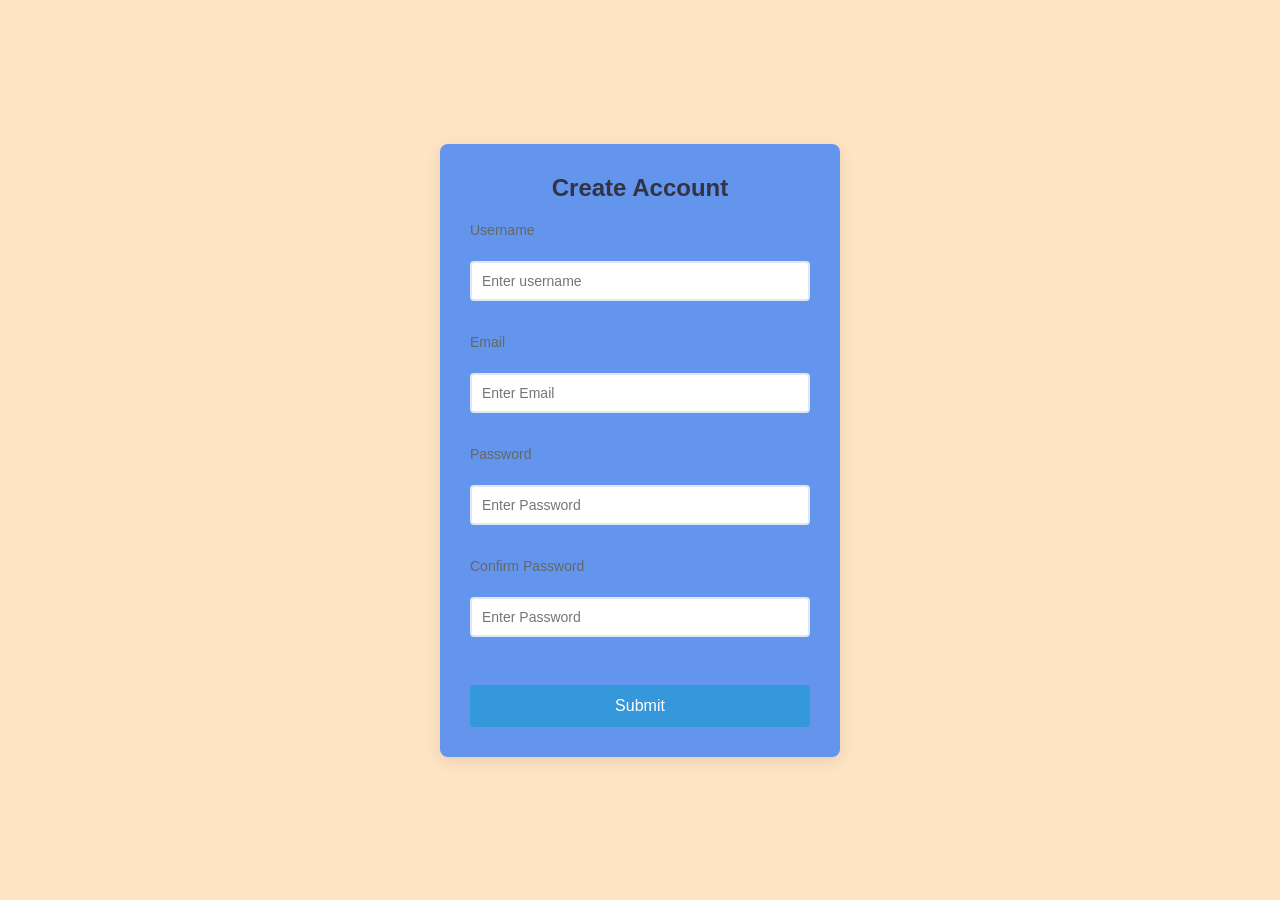
<file: Registration_JS/index.html>
<!DOCTYPE html>
<html lang="en">
<head>
    <meta charset="UTF-8">
    <meta name="viewport" content="width=device-width, initial-scale=1.0">
    <title>Registration Page</title>
    <link rel="stylesheet" href="style.css">
</head>
<body>
    <div class="container">
        <form id="registrationform" class="form">
            <h2>Create Account</h2>
            <!-- Username -->
            <div class="form-control">
                <label for="username">Username</label> <br>
                <input type="text" id="username" placeholder="Enter username" autocomplete="off"> <br>
                <small>Error Message</small> <br>
            </div>
            <!-- Email -->
             <div class="form-control">
                <label for="email">Email</label> <br>
                <input type="email" id="email" placeholder="Enter Email" autocomplete="off"> <br>
                <small>Error Message</small> <br>
             </div>
             <!-- Password -->
              <div class="form-control">
                <label for="password">Password</label> <br>
                <input type="password" id="password" placeholder="Enter Password" maxlength="10" required> <br>
                <small>Error Message</small> <br>
              </div>
              <!-- Confirm Password -->
               <div class="form-control">
                <label for="repassword">Confirm Password</label> <br>
                <input type="password" id="repassword" placeholder="Enter Password" maxlength="10" required> <br>
               </div>
               <br>
               <button type="submit">Submit</button>
        </form>
    </div>
    <script src="script.js"></script>
    
</body>
</html>
</file>
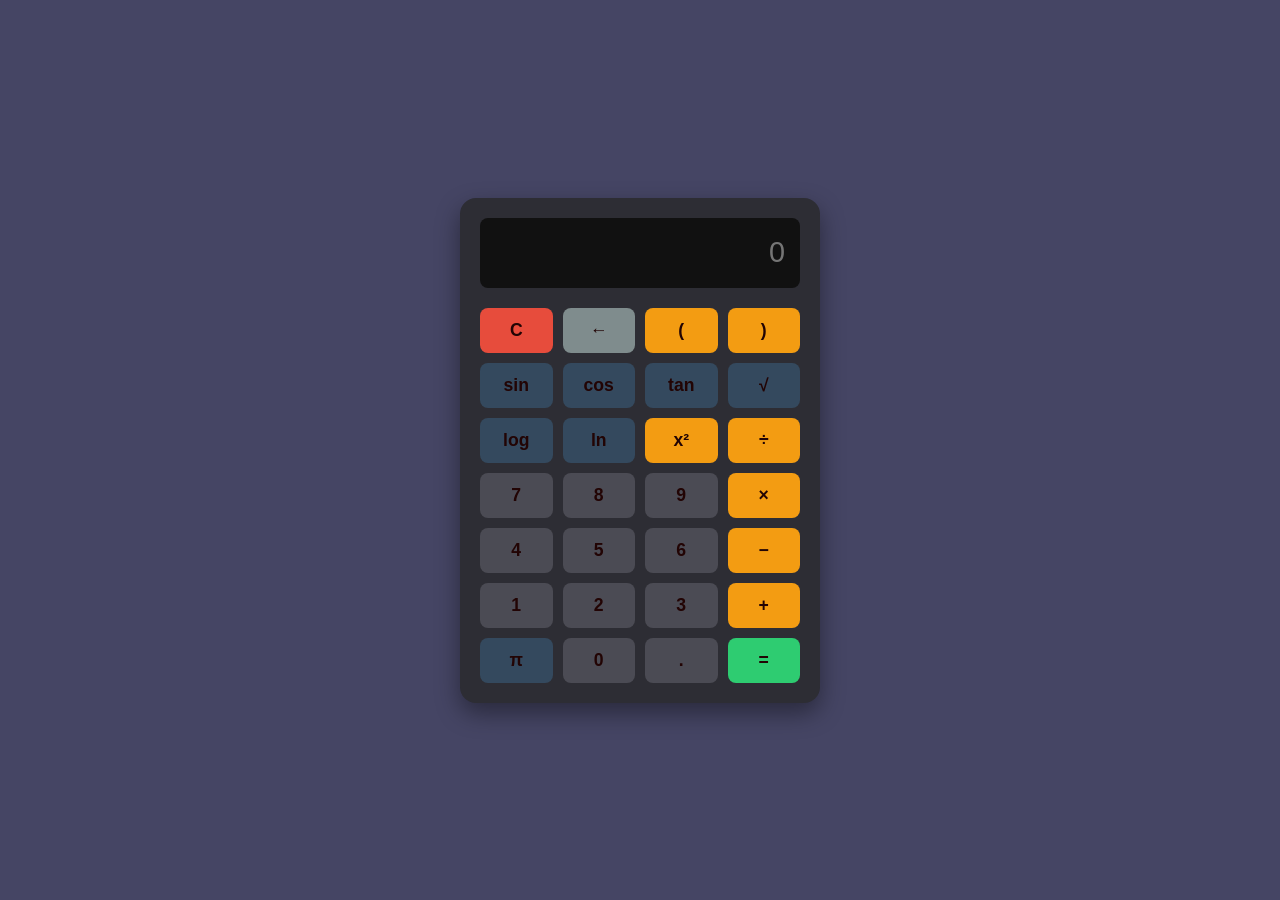
<file: scientific_cal/index.html>
<!DOCTYPE html>
<html lang="en">
<head>
    <meta charset="UTF-8">
    <meta name="viewport" content="width=device-width, initial-scale=1.0">
    <title>Scientific Calculator</title>
    <link rel="stylesheet" href="style.css">
</head>
<body>
    <div class="calculator">
        <!-- Display Screen -->
        <input type="text" id="display" readonly placeholder="0">
        
        <!-- Buttons Grid -->
        <div class="buttons">
            <!-- Row 1: Clear and Backspace -->
            <button class="btn clear" onclick="clearDisplay()">C</button>
            <button class="btn backspace" onclick="backspace()">&larr;</button>
            <button class="btn operator" onclick="appendOperator('(')">(</button>
            <button class="btn operator" onclick="appendOperator(')')">)</button>
      
            <button class="btn scientific" onclick="calculateSci('sin')">sin</button>
            <button class="btn scientific" onclick="calculateSci('cos')">cos</button>
            <button class="btn scientific" onclick="calculateSci('tan')">tan</button>
            <button class="btn scientific" onclick="calculateSci('sqrt')">&radic;</button>

            <button class="btn scientific" onclick="calculateSci('log')">log</button>
            <button class="btn scientific" onclick="calculateSci('ln')">ln</button>
            <button class="btn operator" onclick="appendOperator('**')">x&sup2;</button>
            <button class="btn operator" onclick="appendOperator('/')">&divide;</button>

            <button class="btn number" onclick="appendNumber('7')">7</button>
            <button class="btn number" onclick="appendNumber('8')">8</button>
            <button class="btn number" onclick="appendNumber('9')">9</button>
            <button class="btn operator" onclick="appendOperator('*')">&times;</button>
            
            <!-- Row 5: Digits and Operators -->
            <button class="btn number" onclick="appendNumber('4')">4</button>
            <button class="btn number" onclick="appendNumber('5')">5</button>
            <button class="btn number" onclick="appendNumber('6')">6</button>
            <button class="btn operator" onclick="appendOperator('-')">&minus;</button>
            
            <!-- Row 6: Digits and Operators -->
            <button class="btn number" onclick="appendNumber('1')">1</button>
            <button class="btn number" onclick="appendNumber('2')">2</button>
            <button class="btn number" onclick="appendNumber('3')">3</button>
            <button class="btn operator" onclick="appendOperator('+')">+</button>
            
            <!-- Row 7: Constants & Equals -->
            <button class="btn scientific" onclick="appendNumber('Math.PI')">&pi;</button>
            <button class="btn number" onclick="appendNumber('0')">0</button>
            <button class="btn number" onclick="appendNumber('.')">.</button>
            <button class="btn equal" onclick="calculateResult()">=</button>
        </div>
    </div>
    <script src="script.js"></script>
</body>
</html>
</file>
<file: Registration_JS/style.css>
* {
    box-sizing: border-box;
    margin: 0;
    padding: 0;
    font-family: 'Segoe UI', Tahoma, Geneva, Verdana, sans-serif;
}
body{
    background-color: bisque;
    display: flex;
    justify-content: center;
    align-items: center;
    min-height: 100vh;
}
.container{
    background-color:cornflowerblue;
    border-radius: 8px;
    box-shadow: 0 4px 15px rgba(0, 0, 0, 0.1);
    width: 400px;
    padding: 30px;
}
.form h2{
    text-align: center;
    margin-bottom: 20px;
    color: #334;
}
.form-control{
    margin-bottom: 15px;
    position: relative;
}

.form-control label {
    display: block;
    margin-bottom: 5px;
    color: #666;
    font-size: 14px;
}
.form-control input {
    width: 100%;
    padding: 10px;
    border: 2px solid #e2e8f0;
    border-radius: 4px;
    font-size: 14px;
    outline: none;
    transition: border-color 0.3s ease;
}
.form-control.success input {
    border-color: #2ecc71;
}

.form-control.error input {
    border-color: #e74c3c;
}
.form-control small {
    color: #e74c3c;
    position: absolute;
    bottom: -18px;
    left: 0;
    font-size: 11px;
    visibility: hidden;
}

.form-control.error small {
    visibility: visible;
}

button {
    width: 100%;
    padding: 12px;
    background-color: #3498db;
    border: none;
    border-radius: 4px;
    color: white;
    font-size: 16px;
    cursor: pointer;
    margin-top: 15px;
    transition: background-color 0.3s ease;
}

button:hover {
    background-color: #2980b9;
}
</file>
<file: scientific_cal/style.css>
* {
    box-sizing: border-box;
    margin: 0;
    padding: 0;
    font-family:Verdana, Geneva, Tahoma, sans-serif;
}

body {
    display: flex;
    justify-content: center;
    align-items: center;
    min-height: 100vh;
    background-color: #454564;
}

.calculator {
    width: 150%;
    max-width: 360px;
    background-color: #2d2d34;
    padding: 20px;
    border-radius: 16px;
    box-shadow: 0 10px 25px rgba(0, 0, 0, 0.4);
}

#display{
    width: 100%;
    height: 70px;
    background-color: #111;
    border: none;
    border-radius: 8px;
    color: #00ff66;
    font-size: 1.8rem;
    text-align: right;
    padding: 15px;
    margin-bottom: 20px;
    outline: none;
}

.buttons {
    display: grid;
    grid-template-columns: repeat(4, 1fr);
    gap: 10px;
}

.btn {
    padding: 12px;
    font-size: 1.1rem;
    font-weight: 600;
    border: none;
    border-radius: 8px;
    cursor: pointer;
    transition: background-color 0.2s, transform 0.1s;
    color: #fff;
    color: #220404;
}

.btn:active {
    transform: scale(0.95);
}

.number { background-color: #4b4b54; }
.number:hover { background-color: #5c5c66; }

.operator { background-color: #f39c12; }
.operator:hover { background-color: #f1c40f; }

.scientific { background-color: #34495e; }
.scientific:hover { background-color: #465f77; }

.clear { background-color: #e74c3c; }
.clear:hover { background-color: #c0392b; }

.backspace { background-color: #7f8c8d; }
.backspace:hover { background-color: #95a5a6; }

.equal {
    background-color: #2ecc71;
    grid-column: span 1;
}
.equal:hover { background-color: #27ae60; }
</file>
